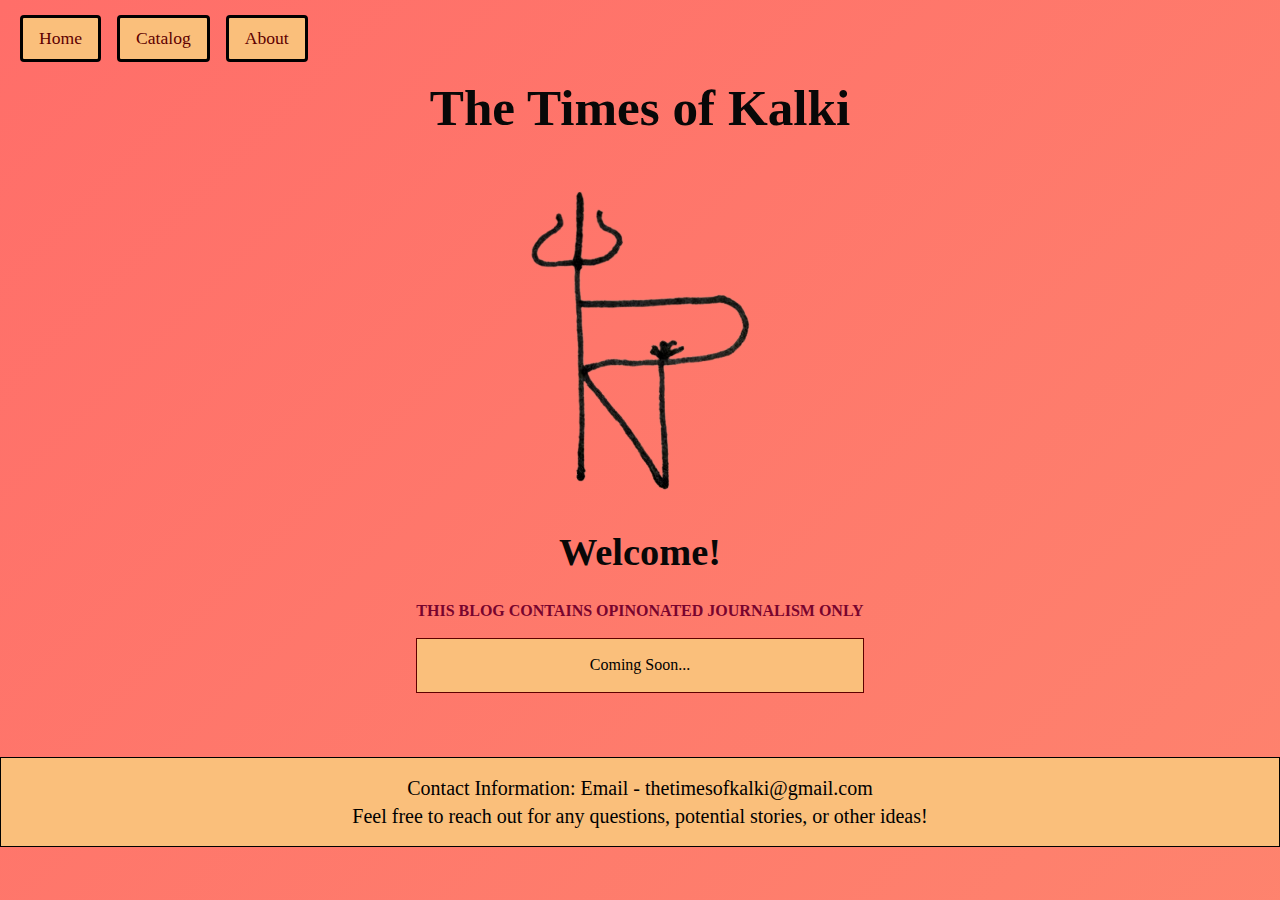
<file: index.html>
<!DOCTYPE html>
<html>
<head>
    <link rel="icon" href="/images/faviconTTOk.png" type="image/png">
    <meta charset="UTF-8" />
    <meta name="viewport" content="width=device-width, initial-scale=1.0">
    <title>The Times of Kalki</title>
    <link rel="stylesheet" href="main.css">
</head>
<body>
    <div class="animated-gradient">
    <nav>
        <a href="index.html">Home</a>
        <a href="catalog.html">Catalog</a>
        <a href="about.html">About</a>
    </nav>
        <h1>The Times of Kalki</h1>
    <main>
        <div class="section">
            <div class="pic">
                <img class=".image-container"src="images/insigniaRN-removebg-preview.png" alt="">
            </div>
            <div class="text">
            <h2>Welcome!</h2>
            <p class="IntroP">THIS BLOG CONTAINS OPINONATED JOURNALISM ONLY</p>
            <p id="MainP"> Coming Soon... </p>
            </div>
        </div>
    
        
    </main>
    <footer>
        Contact Information: 
        Email - thetimesofkalki@gmail.com
        <br>
        Feel free to reach out for any questions, potential stories, or other ideas!
    </footer>
</body>
</html>
</file>
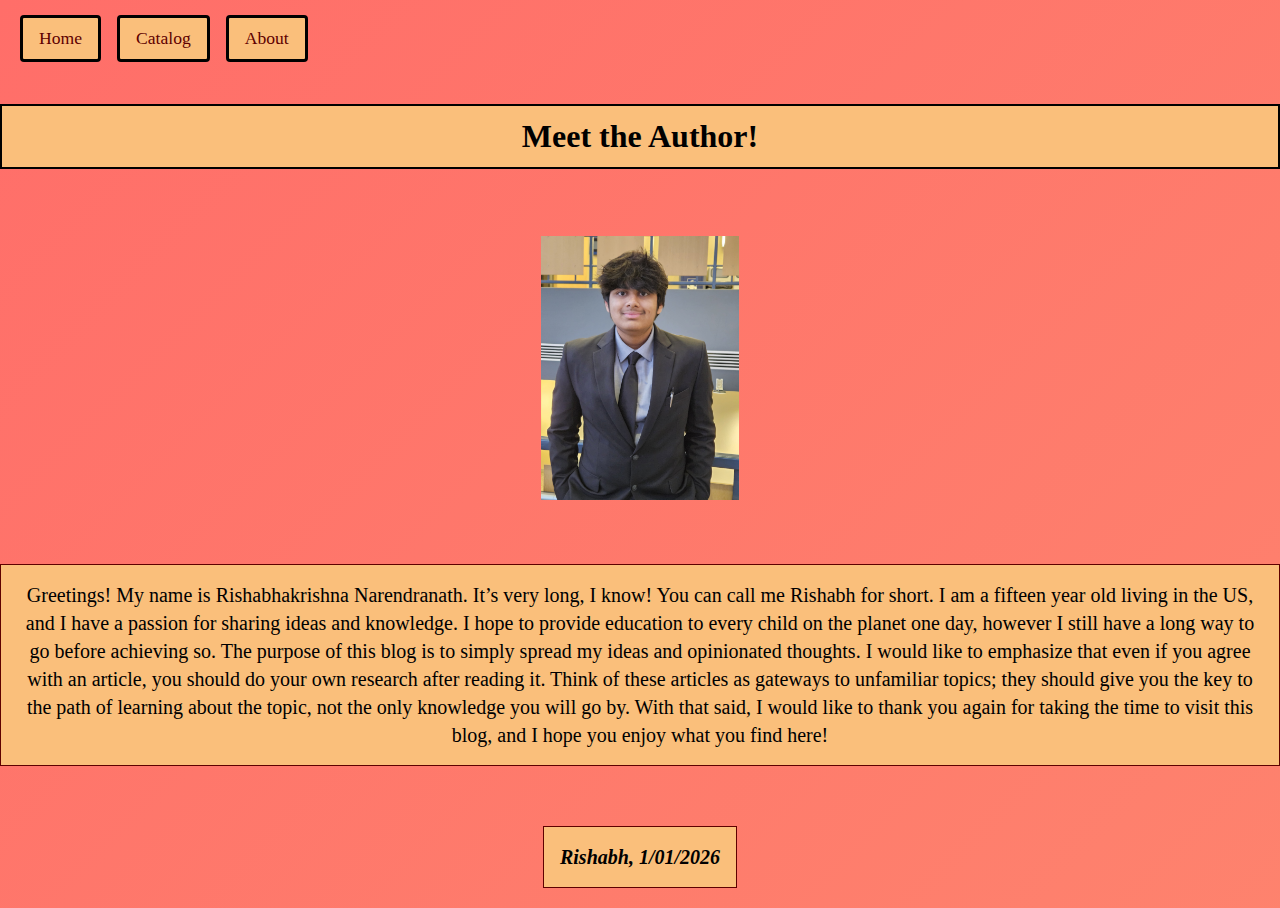
<file: about.html>
<!DOCTYPE html>
<html lang="en"
<head>
 <meta charset="UTF-8">
    <link rel="icon" href="/images/faviconTTOk.png" type="image/png">
    <meta name="viewport" content="width=device-width, initial scale=1.0">
    <title>About the Creator!</title>
    <link rel="stylesheet" href="main.css">
</head>
<body>
    <div class="animated-gradient"></div>
<nav>
    <a href="index.html">Home</a>
    <a href="catalog.html">Catalog</a>        
    <a href="about.html">About</a>
</nav>
<h4>Meet the Author!</h4>
    <div class = self>
        <img class=".image-container"src="images/rishabhUpdatedPfP.jpeg" alt="">
        <p id= 'rn07'>Greetings! My name is Rishabhakrishna Narendranath. It’s very long, I know! You can call me Rishabh for short. I am a fifteen year old living in the US, and I have a passion for sharing ideas and knowledge. I hope to provide education to every child on the planet one day, however I still have a long way to go before achieving so. 

The purpose of this blog is to simply spread my ideas and opinionated thoughts. I would like to emphasize that even if you agree with an article, you should do your own research after reading it. Think of these articles as gateways to unfamiliar topics; they should give you the key to the path of learning about the topic, not the only knowledge you will go by.

With that said, I would like to thank you again for taking the time to visit this blog, and I hope you enjoy what you find here!
</p>
<p id="signature">Rishabh, 1/01/2026</p>
    </div>
</body>
</file>
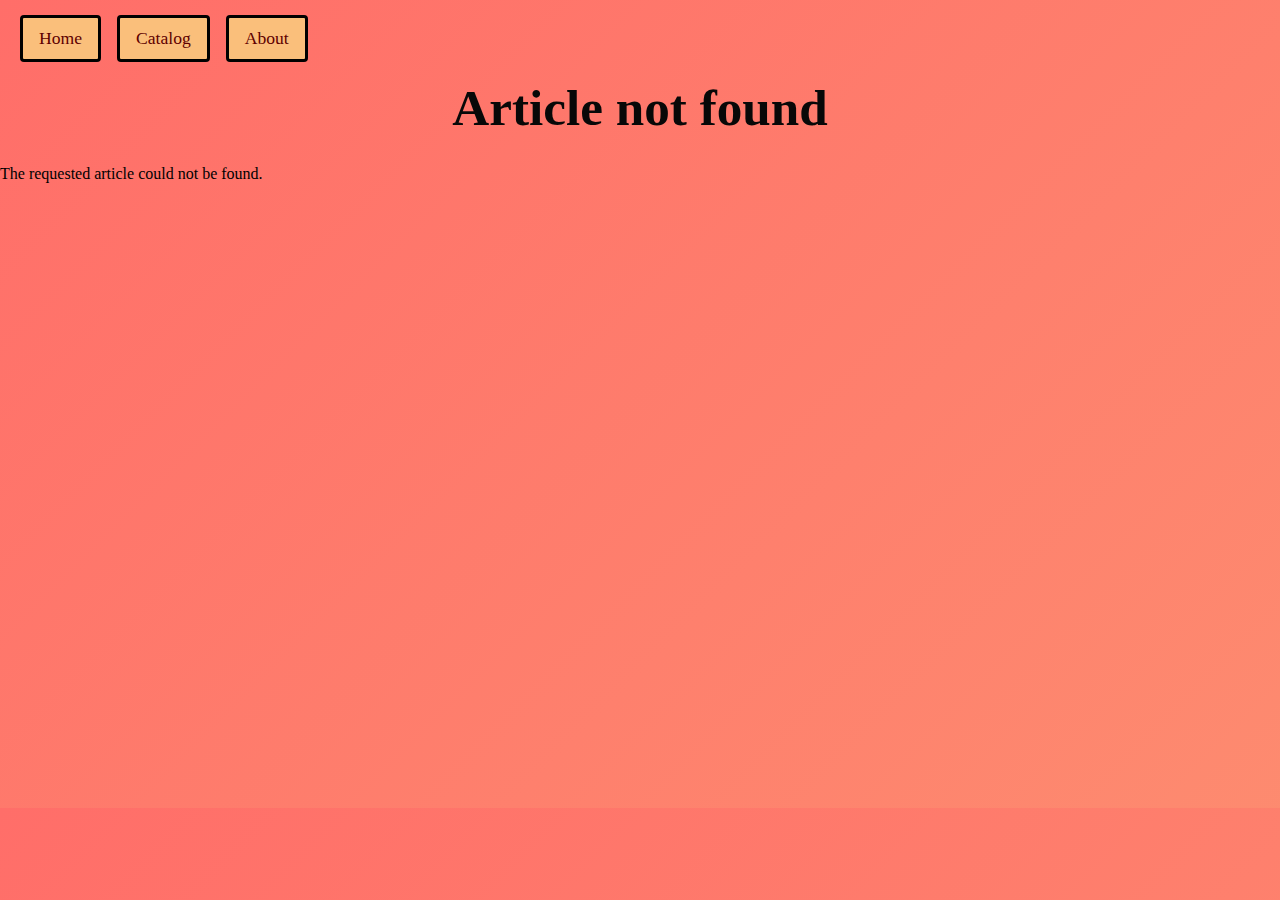
<file: article.html>
<!DOCTYPE html>
<html lang="en">
<head>
  <link rel="icon" href="/images/faviconTTOk.png" type="image/png">
  <meta charset="utf-8">
  <meta name="viewport" content="width=device-width, initial-scale=1.0">
  <title>Article</title>
  <link rel="stylesheet" href="main.css">
</head>
<body>
    <nav>
        <a href="index.html">Home</a>
        <a href="catalog.html">Catalog</a>
        <a href="about.html">About</a>
    </nav>
  <main>
    <h1 id="article-title">Loading…</h1>
    <p id="article-content">Please wait while the article loads.</p>
  </main>

  <script>
    (function () {
      function getQueryParam(name) {
        const params = new URLSearchParams(window.location.search);
        return params.get(name);
      }

      async function loadFromDataFile(id) {
        try {
          const res = await fetch('data/articles.json');
          const list = await res.json();
          return list.find(a => String(a.id) === String(id));
        } catch (e) {
          console.error('Error fetching data/articles.json', e);
          return null;
        }
      }

      function populate(article) {
        const titleEl = document.getElementById('article-title');
        const contentEl = document.getElementById('article-content');

        if (!article) {
          titleEl.textContent = 'Article not found';
          contentEl.textContent = 'The requested article could not be found.';
          return;
        }

        titleEl.textContent = article.title || '';

        if (article.content && /<\/?[a-z][\s\S]*>/i.test(article.content)) {
          contentEl.innerHTML = article.content;
        } else {
          contentEl.textContent = article.content || article.summary || '';
        }
      }

      (async function init() {
        const id = getQueryParam('id');
        let article = null;

        // If an id is provided, fetch the authoritative article from data file
        if (id) {
          article = await loadFromDataFile(id);
          // If we found it, refresh the saved object with the fresh article so localStorage stays current
          if (article) {
            try {
              localStorage.setItem('selectedArticle', JSON.stringify(article));
            } catch (e) {
              console.warn('Could not update localStorage with fetched article', e);
            }
          } else {
            // fallback: if fetch fails to find it, try a saved item matching id
            try {
              const saved = localStorage.getItem('selectedArticle');
              if (saved) {
                const parsed = JSON.parse(saved);
                if (String(parsed.id) === String(id)) article = parsed;
              }
            } catch (_) {}
          }
        } else {
          // No id — use saved article if available
          try {
            const saved = localStorage.getItem('selectedArticle');
            if (saved) article = JSON.parse(saved);
          } catch (_) {}
        }

        populate(article);
      })();
    })();
  </script>
</body>
</html>
</file>
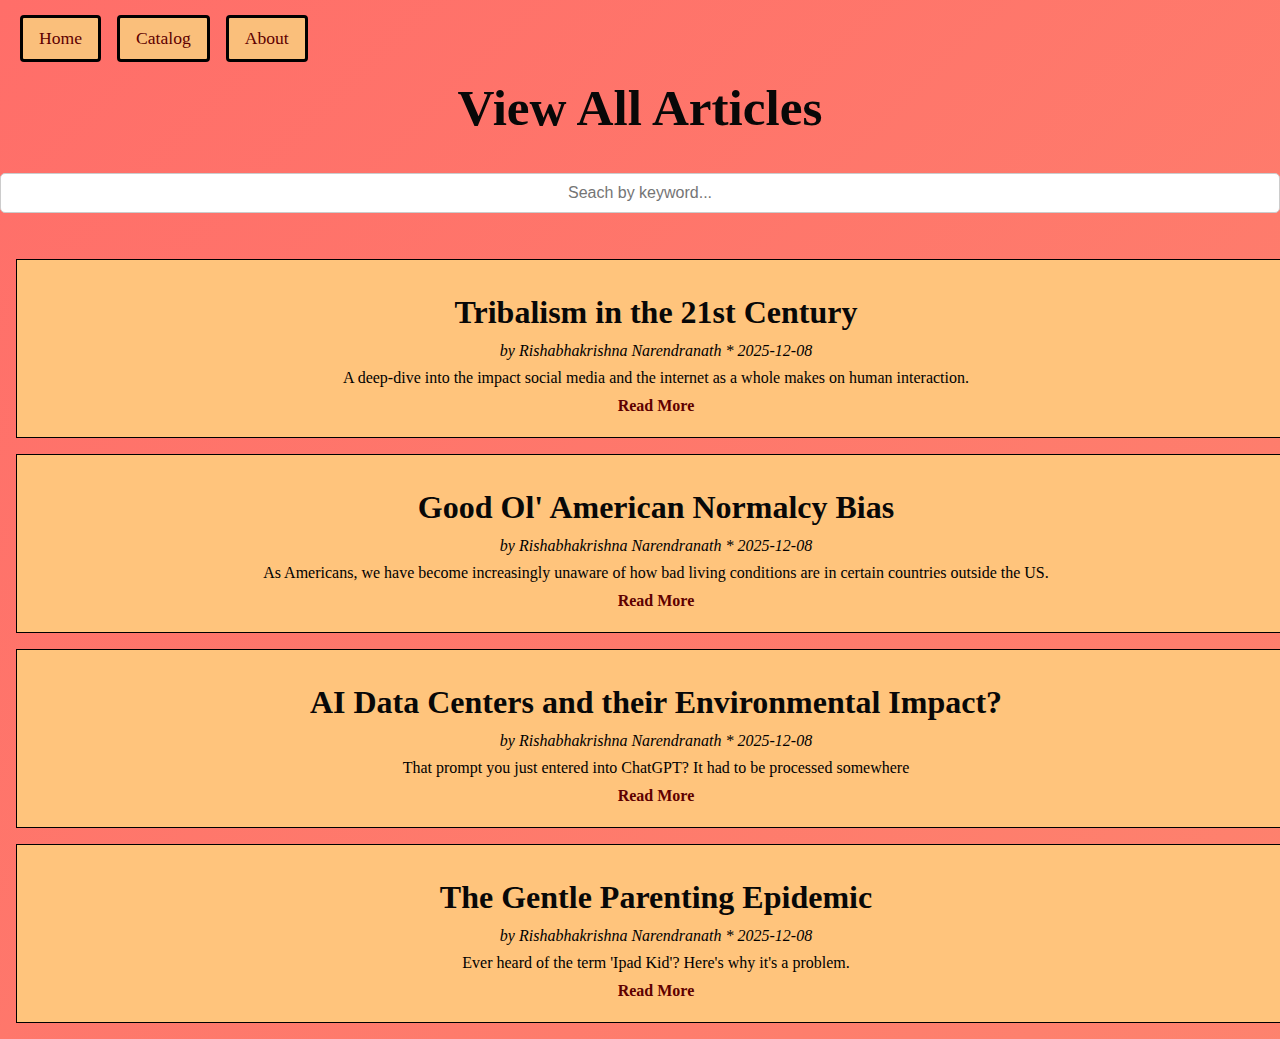
<file: catalog.html>
<!DOCTYPE html>
<html lang="en">
<head>
    <link rel="icon" href="/images/faviconTTOk.png" type="image/png">
    <meta charset="UTF-8">
    <meta name="viewport" content="width=device-width, initial scale=1.0">
    <title>All Articles</title>
    <link rel="stylesheet" href="main.css">
    <script src="js/catalog.js"></script>
</head>
<body>
    <div class="animated-gradient">
    <form id="form1" name="catalog" onload="javascript:loadArticles()">
    <nav>
        <a href="index.html">Home</a>
        <a href="catalog.html">Catalog</a>
        <a href="about.html">About</a>
    </nav>

    <h1>View All Articles</h1>

    <!--Search Engine :)-->
    <input type ="text"
        type="'text"
        id="searchBox"
        placeholder="Seach by keyword..."
        onkeyup="searchArticles()"
    />
    <div id="catalog"></div>
    </form>
</body>
</html>
</div>
</file>
<file: main.css>
@font-face {
    font-family: 'Indian Poker'; /* A name you choose to reference this font later */
    src: url('C:\\Users\\risha\\Downloads\\IndianPoker-AR3L.ttf') format('truetype');
    font-weight: normal;
    font-style: normal;
    font-display: swap;
} 

:root {
    --max-width: 1200px;
    --gap: 1rem;
    --accent: #fabf7b;
}

*, *::before, *::after {
    box-sizing: border-box;
}

body {
    font-family: 'Indian Poker';
    font-size: 16px;
    line-height: 1.4;
    margin: 0;
    padding: 0;
} 

h1{
    font-family: 'Indian Poker';
    font-size: clamp(1.8rem, 4vw, 4.5rem);
    color: #080808;
    text-align: center;
    margin-top: 0.625rem;
    margin-bottom: 1.25rem;
} 
.section {
    box-sizing: border-box;
    width: 100%;
    max-width: var(--max-width);
    margin: 0 auto;
    display: flex;
    flex-direction: column;
    align-items: center;
    text-align: center;
    justify-content: space-between;
    flex-wrap: wrap;
    gap: var(--gap);
    padding: 1rem;
} 
.section .text{
    flex: 1;
    text-align: center;
}
.section .pic img {
    max-width: 100%;
    height: auto;
    display:block;
}
@media (max-width: 1080px) {
    .section {
        flex-direction: column;
        text-align: center;
    }
}
h2 {
    font-family: 'Indian Poker';
    font-size: clamp(1.25rem, 3vw, 3rem);
    color: #080808;
    text-align: center;
    margin-top: 0.625rem;
    margin-bottom: 1.25rem;
} 

.self {
    display: flex;
    align-items: center;
    gap: 1.25rem;
    flex-wrap: wrap;
    justify-content: center;
    width: 100%;
} 

h4 {
    text-align: center;
    font-size: clamp(1rem, 2.5vw, 2.5rem);
    background-color: var(--accent);
    border: 2px solid #000;
    padding: 0.5rem 1rem;
} 

#rn07 {
    background-color: var(--accent);
    padding: 1rem;
    border: 1px solid #5e0000;
    text-align: center;
    font-family: 'Indian Poker';
    font-size: clamp(0.9rem, 1.6vw, 1.25rem);
} 

#signature {
    background-color: var(--accent);
    padding: 1rem;
    border: 1px solid #5e0000;
    text-align: center;
    font-weight: bold;
    font-style: italic;
    font-size: clamp(0.9rem, 1.6vw, 1.25rem);
} 

.self img {
    max-width: 100%;
    width: clamp(120px, 18vw, 250px);
    height: auto;
    padding: 1rem;
    margin: 0.5rem;
    display: block;
} 

.IntroP {
    font-weight: bold;
    color: #78042e;
    text-align:center ;
}
h3 {
    font-family: 'Indian Poker';
    font-size: clamp(1rem, 2vw, 1.25rem);
    color: #080808;
    text-align: center;
    margin-top: 1.25rem;
    margin-bottom: 1.25rem;
    text-decoration-line: underline;
} 
#MainP {
    background-color: #fabf7b;
    padding: 15px;
    border: 1px solid #5e0000;
    text-align:center ;
}
footer {
    background-color: var(--accent);
    border: 1px solid #000;
    padding: 1rem;
    text-align: center;
    margin-top: 2rem;
    font-family: 'Indian Poker';
    font-size: clamp(0.9rem, 2vw, 1.25rem);
} 
body {
    background: linear-gradient(
        -45deg,
        #fabf7b,
        #ff6e69
    );
    background-size: 400% 400%;
    animation: gradient-flow 15s ease infinite;
    height: auto;
    width: auto;
}

@keyframes gradient-flow {
    0% {
        background-position: 0% 50%;
    }
    50% {
        background-position: 100% 50%;
    }
    100% {
        background-position: 0% 50%;
    }
}


nav {
    margin-top: 15px;
    margin-right: 15px;
    text-decoration: none;
    color: #444;
    padding: 0 1rem; /* keep links from touching viewport edges */
    display: flex;
    gap: 0.5rem;
    align-items: center;
    justify-content: flex-start;
} 

nav a {
    color: #5e0000;
    background-color: var(--accent);
    border: 3px solid #000;
    padding: 0.5rem 1rem;
    text-decoration: none;
    display: inline-block;
    font-size: clamp(0.9rem, 1.6vw, 1.1rem);
    margin: 0 0.25rem; /* extra breathing room */
    border-radius: 4px;
} 
nav a:hover {
    color: #000;
}

#searchBox {
    width: 100%;
    padding: 10px 0;
    margin: 10px 0 30px;
    border: 1px solid #ccc;
    border-radius: 5px;
    font-size: 1em;
}

::placeholder{
    text-align: center;

}

.article-card {
    border-width: 1px;
    border-color: #000;
    border-style: double;
    background: #ffc47c;
    padding: 1.25rem;
    color: #000;
    text-align: center;
    margin: 1rem;
    text-shadow: none;
    max-width: 100%;
    width: 100%;
    display: block;
}

@media (max-width: 900px) {
    .article-card {
        padding: 1rem;
        margin: 0.75rem;
    }
}

@media (max-width: 480px) {
    /* Respect device safe area insets on phones with notches */
    nav {
        padding-left: max(1rem, env(safe-area-inset-left));
        padding-right: max(1rem, env(safe-area-inset-right));
    }
} 


.article-card h2 {
    margin-bottom: 5px;
    font-size: clamp(1.25rem, 3vw, 2rem);
}

.article-card p {
    margin: 5px 0;
}

.article-card a {
    text-decoration: none;
    font-weight: bold;
    color: #5e0000;
}

.article-card a:hover {
    text-decoration: underline;
}
</file>
